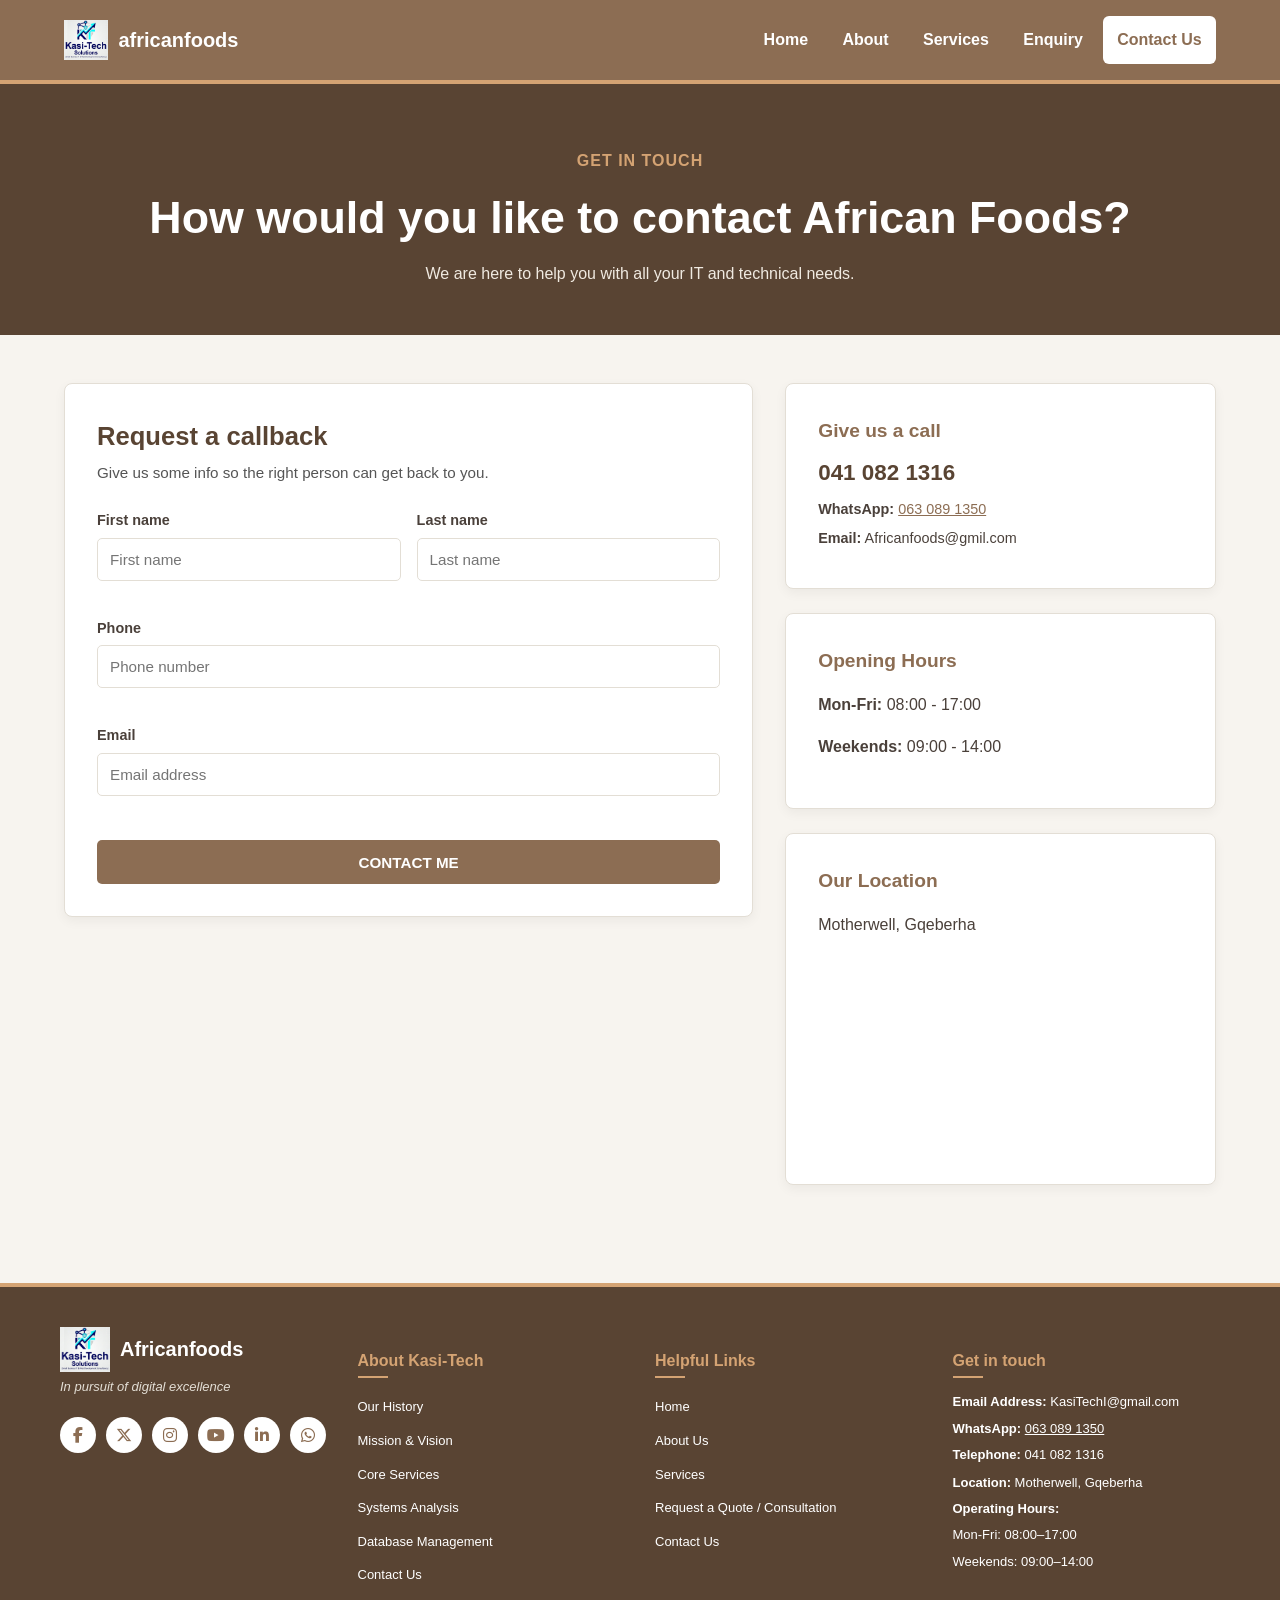
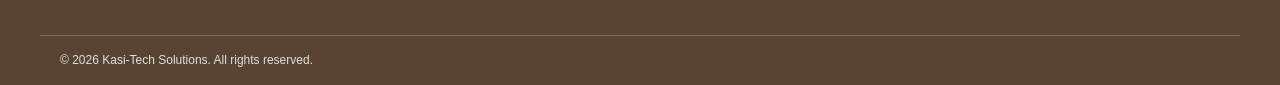
<file: pages/ContactUs.html>
<!DOCTYPE html>
<html lang="en">
<head>
    <meta charset="UTF-8">
    <meta name="viewport" content="width=device-width, initial-scale=1.0">
    <title>Contact Us | Kasi_Tech Solutions</title>
    <!-- Font Awesome Icons -->
    <link rel="stylesheet" href="https://cdnjs.cloudflare.com/ajax/libs/font-awesome/6.5.1/css/all.min.css">
    <link rel="stylesheet" href="../css/style.css">
</head>
<body>

    <!-- Header Navigation -->
    <header class="site-header">
        <div class="container header-inner">
            <a class="brand" href="../index.html">
                <img src="../images/logo.png" alt="africanfoods" class="nav-logo">
                africanfoods
            </a>
            
            <nav class="site-nav" aria-label="Main navigation">
                <a href="../index.html">Home</a>
                <a href="about.html">About</a>
                <a href="services.html">Services</a>
                <a href="enquiry.html">Enquiry</a>
                <a href="contactus.html" aria-current="page">Contact Us</a>
            </nav>
        </div>
    </header>

    <!-- Top Banner Heading -->
    <section class="page-header">
        <div class="container">
            <p class="eyebrow">Get In Touch</p>
            <h1>How would you like to contact African Foods?</h1>
            <p class="page-introduction">We are here to help you with all your IT and technical needs.</p>
        </div>
    </section>

    <!-- Main Contact Section -->
    <main class="contact-section">
        <div class="container contact-grid">
            
            <!-- Left Side: Main Contact Form Card -->
            <div class="contact-card form-card">
                <h2>Request a callback</h2>
                <p class="card-subtitle">Give us some info so the right person can get back to you.</p>
                
                <form action="#" method="post" class="contact-form">
                    <div class="form-row">
                        <div class="form-group">
                            <label for="Name">First name</label>
                            <input type="text" id="Name" name="Name" placeholder="First name" required>
                        </div>
                        <div class="form-group">
                            <label for="Surname">Last name</label>
                            <input type="text" id="Surname" name="Surname" placeholder="Last name" required>
                        </div>
                    </div>

                    <div class="form-group">
                        <label for="ContactNumber">Phone</label>
                        <input type="tel" id="ContactNumber" name="ContactNumber" placeholder="Phone number" required>
                    </div>

                    <div class="form-group">
                        <label for="Email">Email</label>
                        <input type="email" id="Email" name="Email" placeholder="Email address" required>
                    </div>

                    <button type="submit" class="btn-primary">CONTACT ME</button>
                </form>
            </div>

            <!-- Right Side: Contact Info & Hours Cards -->
            <div class="contact-side-column">
                
                <!-- Call Info Card -->
                <div class="contact-card info-card">
                    <h3>Give us a call</h3>
                    <p class="contact-highlight">041 082 1316</p>
                    <p class="contact-subtext"><strong>WhatsApp:</strong> <a href="https://wa.me/27630891350" target="_blank" style="color: var(--primary); text-decoration: underline;">063 089 1350</a></p>
                    <p class="contact-subtext"><strong>Email:</strong> Africanfoods@gmil.com</p>
                </div>

                <!-- Hours Card -->
                <div class="contact-card info-card">
                    <h3>Opening Hours</h3>
                    <p><strong>Mon-Fri:</strong> 08:00 - 17:00</p>
                    <p><strong>Weekends:</strong> 09:00 - 14:00</p>
                </div>

                <!-- Location & Map Card -->
                <div class="contact-card info-card">
                    <h3>Our Location</h3>
                    <p>Motherwell, Gqeberha</p>
                    <iframe 
                        src="https://www.google.com/maps/embed?pb=!1m18!1m12!1m3!1d848775.2537630413!2d24.872189391314897!3d-33.798676323205726!2m3!1f0!2f0!3f0!3m2!1i1024!2i768!4f13.1!3m3!1m2!1s0x1e7b290045ffd62b%3A0x86fd2337cd894226!2sGqeberha!5e0!3m2!1sen!2sza!4v1786002525854!5m2!1sen!2sza" 
                        width="100%" 
                        height="180" 
                        style="border:0; border-radius: 6px; margin-top: 10px;" 
                        allowfullscreen="" 
                        loading="lazy" 
                        referrerpolicy="strict-origin-when-cross-origin">
                    </iframe>
                </div>

            </div>

        </div>
    </main>

    <!-- Footer -->
    <footer class="site-footer">
        <div class="footer-container">
            
            <!-- Column 1: Brand & Logo -->
            <div class="footer-col brand-col">
                <div class="footer-brand">
                    <img src="../images/logo.png" alt="Kasi-Tech Logo" class="footer-logo">
                    <span class="footer-brand-title">Africanfoods</span>
                </div>
                <p class="footer-tagline">In pursuit of digital excellence</p>
                
                <div class="social-icons">
                    <a href="https://facebook.com" target="_blank" rel="noopener noreferrer" class="social-icon" title="Facebook">
                        <i class="fa-brands fa-facebook-f"></i>
                    </a>
                    <a href="https://x.com" target="_blank" rel="noopener noreferrer" class="social-icon" title="X (Twitter)">
                        <i class="fa-brands fa-x-twitter"></i>
                    </a>
                    <a href="https://instagram.com" target="_blank" rel="noopener noreferrer" class="social-icon" title="Instagram">
                        <i class="fa-brands fa-instagram"></i>
                    </a>
                    <a href="https://youtube.com" target="_blank" rel="noopener noreferrer" class="social-icon" title="YouTube">
                        <i class="fa-brands fa-youtube"></i>
                    </a>
                    <a href="https://linkedin.com" target="_blank" rel="noopener noreferrer" class="social-icon" title="LinkedIn">
                        <i class="fa-brands fa-linkedin-in"></i>
                    </a>
                    <a href="https://wa.me/27630891350" target="_blank" rel="noopener noreferrer" class="social-icon" title="WhatsApp">
                        <i class="fa-brands fa-whatsapp"></i>
                    </a>
                </div>
            </div>

            <!-- Column 2: About Kasi-Tech -->
            <div class="footer-col">
                <h4 class="footer-heading">About Kasi-Tech</h4>
                <ul class="footer-links">
                    <li><a href="about.html">Our History</a></li>
                    <li><a href="about.html">Mission & Vision</a></li>
                    <li><a href="services.html">Core Services</a></li>
                    <li><a href="services.html">Systems Analysis</a></li>
                    <li><a href="services.html">Database Management</a></li>
                    <li><a href="contactus.html">Contact Us</a></li>
                </ul>
            </div>

            <!-- Column 3: Helpful Links -->
            <div class="footer-col">
                <h4 class="footer-heading">Helpful Links</h4>
                <ul class="footer-links">
                    <li><a href="../index.html">Home</a></li>
                    <li><a href="about.html">About Us</a></li>
                    <li><a href="services.html">Services</a></li>
                    <li><a href="enquiry.html">Request a Quote / Consultation</a></li>
                    <li><a href="contactus.html">Contact Us</a></li>
                </ul>
            </div>

            <!-- Column 4: Get In Touch -->
            <div class="footer-col contact-col">
                <h4 class="footer-heading">Get in touch</h4>
                <p><strong>Email Address:</strong> KasiTechI@gmail.com</p>
                <p><strong>WhatsApp:</strong> <a href="https://wa.me/27630891350" target="_blank" style="color: #ffffff; text-decoration: underline;">063 089 1350</a></p>
                <p><strong>Telephone:</strong> 041 082 1316</p>
                <div class="location-list">
                    <p><strong>Location:</strong> Motherwell, Gqeberha</p>
                    <p><strong>Operating Hours:</strong></p>
                    <p>Mon-Fri: 08:00–17:00</p>
                    <p>Weekends: 09:00–14:00</p>
                </div>
            </div>

        </div>

        <div class="footer-bottom">
            <p>&copy; 2026 Kasi-Tech Solutions. All rights reserved.</p>
        </div>
    </footer>

</body>
</html>
</file>
<file: css/style.css>
:root {
    --primary: #8c6d53;       /* Warm Taupe / Soft Brown */
    --primary-dark: #594433;  /* Deep Espresso / Dark Taupe */
    --accent: #d4a373;        /* Warm Nude Sand / Camel */
    --background: #f7f4ef;    /* Soft Cream / Warm Off-White */
    --surface: #ffffff;       /* Clean White Card Surface */
    --text: #4a403a;          /* Muted Dark Brown Text */
    --border: #e3ded5;        /* Soft Warm Border Tone */
}

*, *::before, *::after {
    box-sizing: border-box; 
}

body {
    margin: 0; 
    background-color: var(--background); 
    color: var(--text); 
    font-family: Arial, Helvetica, sans-serif; 
    font-size: 16px; 
    line-height: 1.6; 
}

.container {
    width: min(90%, 1200px); 
    margin-inline: auto; 
}

a {
    text-decoration: none; 
    transition: 0.25s ease; 
}

/* ==========================================
   HEADER & NAVIGATION
   ========================================== */
.site-header {
    background-color: var(--primary); 
    border-bottom: 4px solid var(--accent); 
}

.header-inner {
    display: flex; 
    align-items: center; 
    justify-content: space-between; 
    min-height: 80px; 
    gap: 2rem; 
}

.brand {
    display: flex;
    align-items: center;
    gap: 10px;
    color: #ffffff; 
    font-size: 1.25rem; 
    font-weight: bold; 
}

.nav-logo {
    height: 40px;
    width: auto;
    object-fit: contain;
}

.site-nav {
    display: flex; 
    gap: 0.35rem; 
}

.site-nav a {
    padding: 0.7rem 0.9rem; 
    border-radius: 6px; 
    color: #ffffff; 
    font-weight: bold; 
}

.site-nav a:hover {
    background-color: var(--accent); 
    color: var(--primary-dark); 
    transform: translateY(-2px); 
}

.site-nav a:focus-visible {
    outline: 3px solid #ffffff; 
    outline-offset: 2px; 
}

.site-nav a[aria-current="page"] {
    background-color: #ffffff; 
    color: var(--primary); 
}

/* ==========================================
   PAGE BANNER
   ========================================== */
.page-header {
    padding: 3rem 0; 
    background-color: var(--primary-dark); 
    color: #ffffff; 
    text-align: center; 
}

.eyebrow {
    margin-bottom: 0.5rem; 
    color: var(--accent); 
    font-weight: bold; 
    text-transform: uppercase; 
    letter-spacing: 1px;
}

.page-header h1 {
    margin: 0 0 0.5rem; 
    font-size: clamp(1.8rem, 4vw, 2.8rem); 
}

.page-introduction {
    max-width: 700px; 
    margin: 0 auto; 
    color: #f0eae1;
}

/* ==========================================
   ABOUT & GENERAL SECTION STYLES
   ========================================== */
.about-section {
    padding: 3rem 0;
}

.section-title {
    text-align: center;
    color: var(--primary-dark);
    font-size: 1.8rem;
    margin-bottom: 2rem;
}

.about-grid {
    display: grid;
    grid-template-columns: repeat(3, 1fr);
    gap: 1.5rem;
    align-items: stretch;
}

.about-card {
    background-color: var(--surface);
    border: 1px solid var(--border);
    border-radius: 8px;
    padding: 1.5rem;
    box-shadow: 0 4px 10px rgba(140, 109, 83, 0.05);
}

.about-card h3 {
    color: var(--primary-dark);
    margin-top: 0;
    margin-bottom: 1rem;
    font-size: 1.2rem;
}

.about-card p {
    font-size: 0.9rem;
    line-height: 1.5;
    color: #5c524b;
    margin: 0;
}

/* ==========================================
   SERVICES & TEAM GRID STYLES
   ========================================== */
.services-section {
    padding: 4rem 0; 
}

.services-grid {
    display: grid; 
    grid-template-columns: repeat(4, 1fr); 
    gap: 1.5rem; 
}

.service-card {
    overflow: hidden; 
    background-color: var(--surface); 
    border: 1px solid var(--border); 
    border-radius: 10px; 
    box-shadow: 0 5px 15px rgba(0, 0, 0, 0.05); 
    transition: transform 0.25s ease; 
}

.service-card:hover {
    transform: translateY(-5px); 
}

.service-image {
    display: block; 
    width: 100%; 
    height: 180px; 
    object-fit: cover; 
}

.service-content {
    padding: 1.5rem; 
}

.service-content h3 {
    margin: 0 0 0.5rem; 
    color: var(--primary); 
}

.service-content p {
    margin-bottom: 0; 
    color: #5c524b;
}

/* ==========================================
   CONTACT US & ENQUIRY FORM STYLES
   ========================================== */
.contact-section {
    padding: 3rem 0;
}

.contact-grid {
    display: grid;
    grid-template-columns: 1.6fr 1fr;
    gap: 2rem;
    align-items: start;
}

.contact-card {
    background-color: var(--surface);
    border: 1px solid var(--border);
    border-radius: 8px;
    padding: 2rem;
    box-shadow: 0 4px 12px rgba(0, 0, 0, 0.05);
}

.form-card h2 {
    margin: 0 0 0.25rem 0;
    color: var(--primary-dark);
    font-size: 1.6rem;
}

.card-subtitle {
    margin: 0 0 1.5rem 0;
    color: #555555;
    font-size: 0.95rem;
}

.contact-form {
    display: flex;
    flex-direction: column;
    gap: 1.25rem;
}

.form-row {
    display: grid;
    grid-template-columns: 1fr 1fr;
    gap: 1rem;
}

.form-group {
    display: flex;
    flex-direction: column;
    gap: 0.35rem;
    margin-bottom: 1rem;
}

.form-group label {
    font-size: 0.9rem;
    font-weight: bold;
    color: var(--text);
}

.form-group input[type="text"],
.form-group input[type="email"],
.form-group input[type="tel"],
.form-group select,
.form-group textarea {
    padding: 0.75rem;
    border: 1px solid var(--border);
    border-radius: 5px;
    font-size: 0.95rem;
    font-family: inherit;
    background-color: #ffffff;
    color: var(--text);
    width: 100%;
}

.form-group input:focus,
.form-group select:focus,
.form-group textarea:focus {
    outline: 2px solid var(--primary);
}

.btn-primary {
    margin-top: 0.5rem;
    background-color: var(--primary);
    color: #ffffff;
    border: none;
    padding: 0.85rem 1.5rem;
    font-size: 0.95rem;
    font-weight: bold;
    border-radius: 5px;
    cursor: pointer;
    transition: background-color 0.2s ease;
}

.btn-primary:hover {
    background-color: var(--primary-dark);
}

.contact-side-column {
    display: flex;
    flex-direction: column;
    gap: 1.5rem;
}

.info-card h3 {
    margin: 0 0 0.5rem 0;
    color: var(--primary);
    font-size: 1.2rem;
}

.contact-highlight {
    font-size: 1.4rem;
    font-weight: bold;
    color: var(--primary-dark);
    margin: 0 0 0.5rem 0;
}

.contact-subtext {
    margin: 0 0 0.35rem 0;
    font-size: 0.9rem;
}

/* ==========================================
   FOOTER SECTION
   ========================================== */
.site-footer {
    background-color: var(--primary-dark); 
    color: #ffffff;
    font-family: Arial, sans-serif;
    padding-top: 40px;
    margin-top: 50px;
    border-top: 4px solid var(--accent);
}

.footer-container {
    max-width: 1200px;
    margin: 0 auto;
    padding: 0 20px 40px 20px;
    display: flex;
    justify-content: space-between;
    gap: 30px;
    flex-wrap: wrap;
}

.footer-col {
    flex: 1;
    min-width: 200px;
}

.footer-brand {
    display: flex;
    align-items: center;
    gap: 10px;
}

.footer-logo {
    height: 45px;
    width: auto;
}

.footer-brand-title {
    font-size: 20px;
    font-weight: bold;
}

.footer-tagline {
    font-size: 13px;
    font-style: italic;
    margin-top: 5px;
    margin-bottom: 20px;
    color: #e3ded5;
}

.social-icons {
    display: flex;
    gap: 10px;
    flex-wrap: wrap;
}

.social-icon {
    width: 36px;
    height: 36px;
    background-color: #ffffff;
    color: var(--primary);
    border-radius: 50%;
    display: inline-flex;
    align-items: center;
    justify-content: center;
    text-decoration: none;
    font-size: 16px;
    transition: transform 0.2s ease, background-color 0.2s ease, color 0.2s ease;
}

.social-icon:hover {
    background-color: var(--accent);
    color: var(--primary-dark);
    transform: translateY(-3px);
}

.footer-heading {
    font-size: 16px;
    font-weight: bold;
    margin-bottom: 15px;
    position: relative;
    padding-bottom: 5px;
    color: var(--accent);
}

.footer-heading::after {
    content: '';
    position: absolute;
    left: 0;
    bottom: 0;
    width: 30px;
    height: 2px;
    background-color: var(--accent);
}

.footer-links {
    list-style: none;
    padding: 0;
    margin: 0;
}

.footer-links li {
    margin-bottom: 8px;
}

.footer-links a {
    color: #ffffff;
    text-decoration: none;
    font-size: 13px;
}

.footer-links a:hover {
    text-decoration: underline;
    color: var(--accent);
}

.contact-col p {
    font-size: 13px;
    margin: 0 0 8px 0;
    line-height: 1.4;
}

.location-list {
    margin-top: 10px;
}

.footer-bottom {
    border-top: 1px solid rgba(255, 255, 255, 0.2);
    padding: 15px 20px;
    max-width: 1200px;
    margin: 0 auto;
}

.footer-bottom p {
    margin: 0;
    font-size: 12px;
    color: #e3ded5;
}

/* ==========================================
   RESPONSIVENESS
   ========================================== */
@media (max-width: 900px) {
    .header-inner {
        flex-direction: column; 
        padding: 1rem 0; 
    }

    .site-nav {
        justify-content: center; 
        flex-wrap: wrap; 
    }

    .about-grid {
        grid-template-columns: 1fr;
    }

    .services-grid {
        grid-template-columns: repeat(2, 1fr);
</file>
